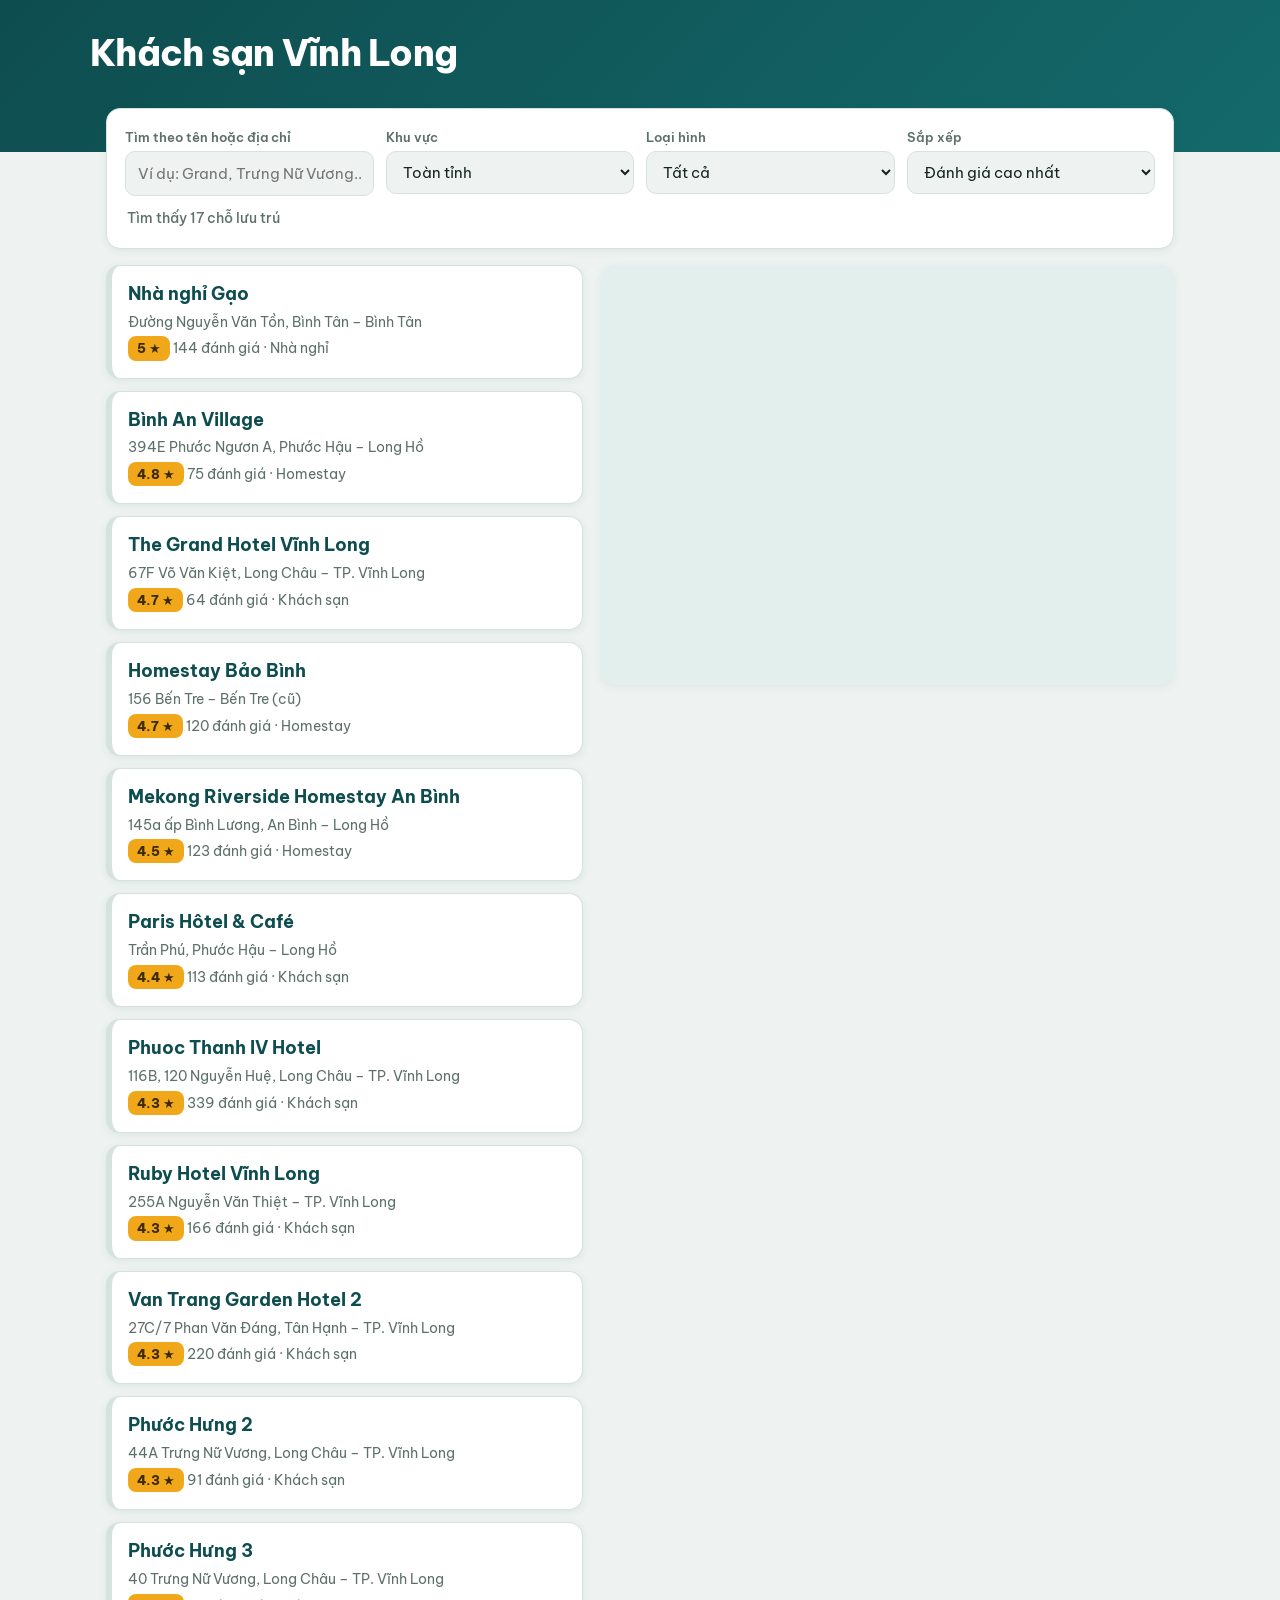
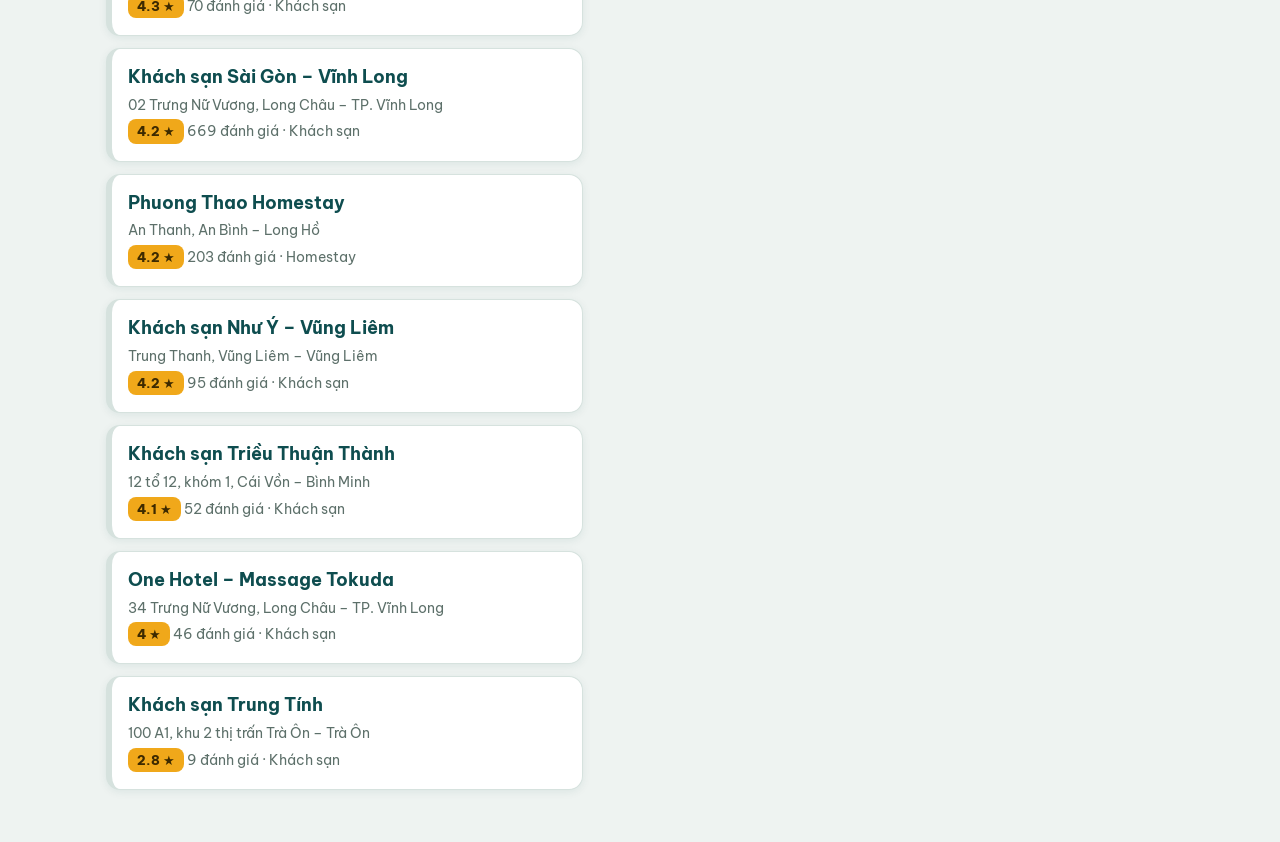
<file: index.html>
<!DOCTYPE html>
<html lang="vi">
<head>
  <meta charset="utf-8">
  <meta name="viewport" content="width=device-width, initial-scale=1">
  <title>Khách sạn Vĩnh Long</title>
  <link rel="stylesheet" href="css/style.css">
</head>
<body>
  <header><h1><a href="index.html">Khách sạn Vĩnh Long</a></h1></header>

  <div class="container">
    <!-- Ô tìm kiếm -->
    <div class="box">
      <div class="row">
        <div><label>Tìm theo tên hoặc địa chỉ</label><input id="timkiem" placeholder="Ví dụ: Grand, Trưng Nữ Vương..."></div>
        <div><label>Khu vực</label><select id="khuvuc"></select></div>
        <div><label>Loại hình</label>
          <select id="loai">
            <option value="">Tất cả</option>
            <option>Khách sạn</option><option>Nhà nghỉ</option><option>Homestay</option>
          </select></div>
        <div><label>Sắp xếp</label>
          <select id="sapxep">
            <option value="sao">Đánh giá cao nhất</option>
            <option value="ten">Tên A–Z</option>
          </select></div>
      </div>
      <p id="ketqua"></p>
    </div>

    <div class="layout">
      <div class="trai" id="danhsach"></div>
      <div class="phai">
        <iframe id="bando" title="Bản đồ"></iframe>
      </div>
    </div>
  </div>

  <script src="js/data.js"></script>
  <script src="js/index.js"></script>
</body>
</html>
</file>
<file: css/style.css>
@import url("https://fonts.googleapis.com/css2?family=Be+Vietnam+Pro:wght@400;500;600;700;800&display=swap");

/* ===== Màu sắc & biến chung ===== */
:root{
  --xanh:#0e4d4f;
  --xanh-sang:#14696b;
  --xanh-nhat:#e3efec;
  --vang:#f0a81a;
  --vang-dam:#3d2a00;
  --nen:#eef3f1;
  --trang:#ffffff;
  --chu:#16231f;
  --chu-nhat:#5d706a;
  --vien:#d6e2de;
  --bong:0 2px 8px rgba(14,77,79,.08);
  --bong-lon:0 8px 24px rgba(14,77,79,.16);
  --bo-goc:14px;
}

*{box-sizing:border-box}
html{scroll-behavior:smooth}
body{
  margin:0;
  font-family:"Be Vietnam Pro",system-ui,-apple-system,"Segoe UI",Arial,sans-serif;
  background:var(--nen);
  color:var(--chu);
  line-height:1.55;
}
a{color:var(--xanh-sang)}
:focus-visible{outline:3px solid var(--vang);outline-offset:2px}

/* ===== Đầu trang ===== */
header{
  background:linear-gradient(135deg,var(--xanh) 0%,var(--xanh-sang) 100%);
  color:#fff;
  padding:26px 20px 70px;
}
header h1{
  max-width:1100px;
  margin:0 auto;
  font-size:clamp(24px,4vw,36px);
  font-weight:800;
  letter-spacing:-.02em;
}
header a{color:#fff;text-decoration:none}

/* ===== Khung nội dung (kéo lên đè lên phần đầu trang) ===== */
.container{
  max-width:1100px;
  margin:-44px auto 40px;
  padding:0 16px;
}
.box{
  background:var(--trang);
  border:1px solid var(--vien);
  border-radius:var(--bo-goc);
  padding:18px;
  margin-bottom:16px;
  box-shadow:var(--bong);
}
.box h2,.box h3{margin-top:0}
.box h2{font-size:24px;letter-spacing:-.01em}
#ketqua{margin:12px 2px 0;font-size:14px;color:var(--chu-nhat);font-weight:500}

/* ===== Form ===== */
.row{display:flex;gap:12px;flex-wrap:wrap;margin-bottom:10px}
.row>*{flex:1;min-width:150px}
label{
  display:block;
  font-size:13px;
  font-weight:600;
  color:var(--chu-nhat);
  margin-bottom:4px;
}
input,select,textarea{
  width:100%;
  padding:10px 12px;
  font:inherit;
  font-size:15px;
  color:var(--chu);
  background:var(--nen);
  border:1px solid var(--vien);
  border-radius:10px;
  transition:border-color .15s, background .15s;
}
input:hover,select:hover,textarea:hover{border-color:var(--xanh-sang)}
input:focus,select:focus,textarea:focus{
  background:var(--trang);
  border-color:var(--xanh-sang);
  outline:none;
  box-shadow:0 0 0 3px rgba(20,105,107,.18);
}
textarea{resize:vertical}

/* ===== Nút bấm ===== */
.btn{
  display:inline-block;
  background:var(--xanh);
  color:#fff;
  border:0;
  padding:10px 18px;
  border-radius:10px;
  font:inherit;
  font-size:15px;
  font-weight:700;
  text-decoration:none;
  cursor:pointer;
  transition:background .15s, transform .1s;
}
.btn:hover{background:var(--xanh-sang)}
.btn:active{transform:translateY(1px)}
.btn.vang{background:var(--vang);color:var(--vang-dam)}
.btn.vang:hover{background:#ffb932}

/* ===== Bố cục 2 cột ===== */
.layout{display:flex;gap:18px;flex-wrap:wrap;align-items:flex-start}
.layout .trai{flex:1;min-width:300px}
.layout .phai{
  flex:1.2;
  min-width:300px;
  position:sticky;
  top:14px;
}

/* ===== Thẻ khách sạn ===== */
.khachsan{
  display:block;
  background:var(--trang);
  border:1px solid var(--vien);
  border-left:6px solid var(--vien);
  border-radius:var(--bo-goc);
  padding:14px 16px;
  margin-bottom:12px;
  color:inherit;
  text-decoration:none;
  box-shadow:var(--bong);
  transition:transform .15s, box-shadow .15s, border-color .15s;
}
.khachsan:hover{
  transform:translateY(-2px);
  box-shadow:var(--bong-lon);
  border-color:var(--xanh-sang);
  border-left-color:var(--vang);
}
.khachsan h3{margin:0 0 4px;font-size:18px;color:var(--xanh)}
.khachsan p{margin:3px 0;color:var(--chu-nhat);font-size:14px}

/* ===== Điểm đánh giá ===== */
.sao{
  display:inline-block;
  background:var(--vang);
  color:var(--vang-dam);
  padding:2px 9px;
  border-radius:8px;
  font-weight:800;
  font-size:13px;
}

/* ===== Bản đồ ===== */
iframe{
  width:100%;
  height:420px;
  border:0;
  border-radius:var(--bo-goc);
  background:var(--xanh-nhat);
  box-shadow:var(--bong);
}

/* ===== Chi tiết khách sạn ===== */
#thongtin p{margin:6px 0}
#thongtin .btn{margin:6px 8px 0 0}
small{display:block;margin-top:8px;color:var(--chu-nhat);font-size:12px}
#thongbao{color:var(--xanh-sang);font-weight:600;margin:6px 0 0}

/* ===== Điện thoại ===== */
@media (max-width:760px){
  header{padding:20px 16px 60px}
  .container{margin-top:-36px}
  .layout .phai{position:static}
  iframe{height:300px}
}

/* ===== Chế độ tối (theo cài đặt máy) ===== */
@media (prefers-color-scheme:dark){
  :root{
    --xanh:#5fc3c0; --xanh-sang:#7fd6d3; --xanh-nhat:#1b2f2b;
    --vang:#f0b429; --vang-dam:#2b1d00;
    --nen:#0d1715; --trang:#15231f; --chu:#e6efec; --chu-nhat:#9bb0aa; --vien:#27403a;
    --bong:none; --bong-lon:0 8px 24px rgba(0,0,0,.4);
  }
  header{background:linear-gradient(135deg,#0a3a3c,#0e4d4f)}
  .btn{color:#04201f}
  .btn:hover{background:#9be6e3}
}

@media (prefers-reduced-motion:reduce){
  *{transition:none!important;scroll-behavior:auto!important}
}
</file>
